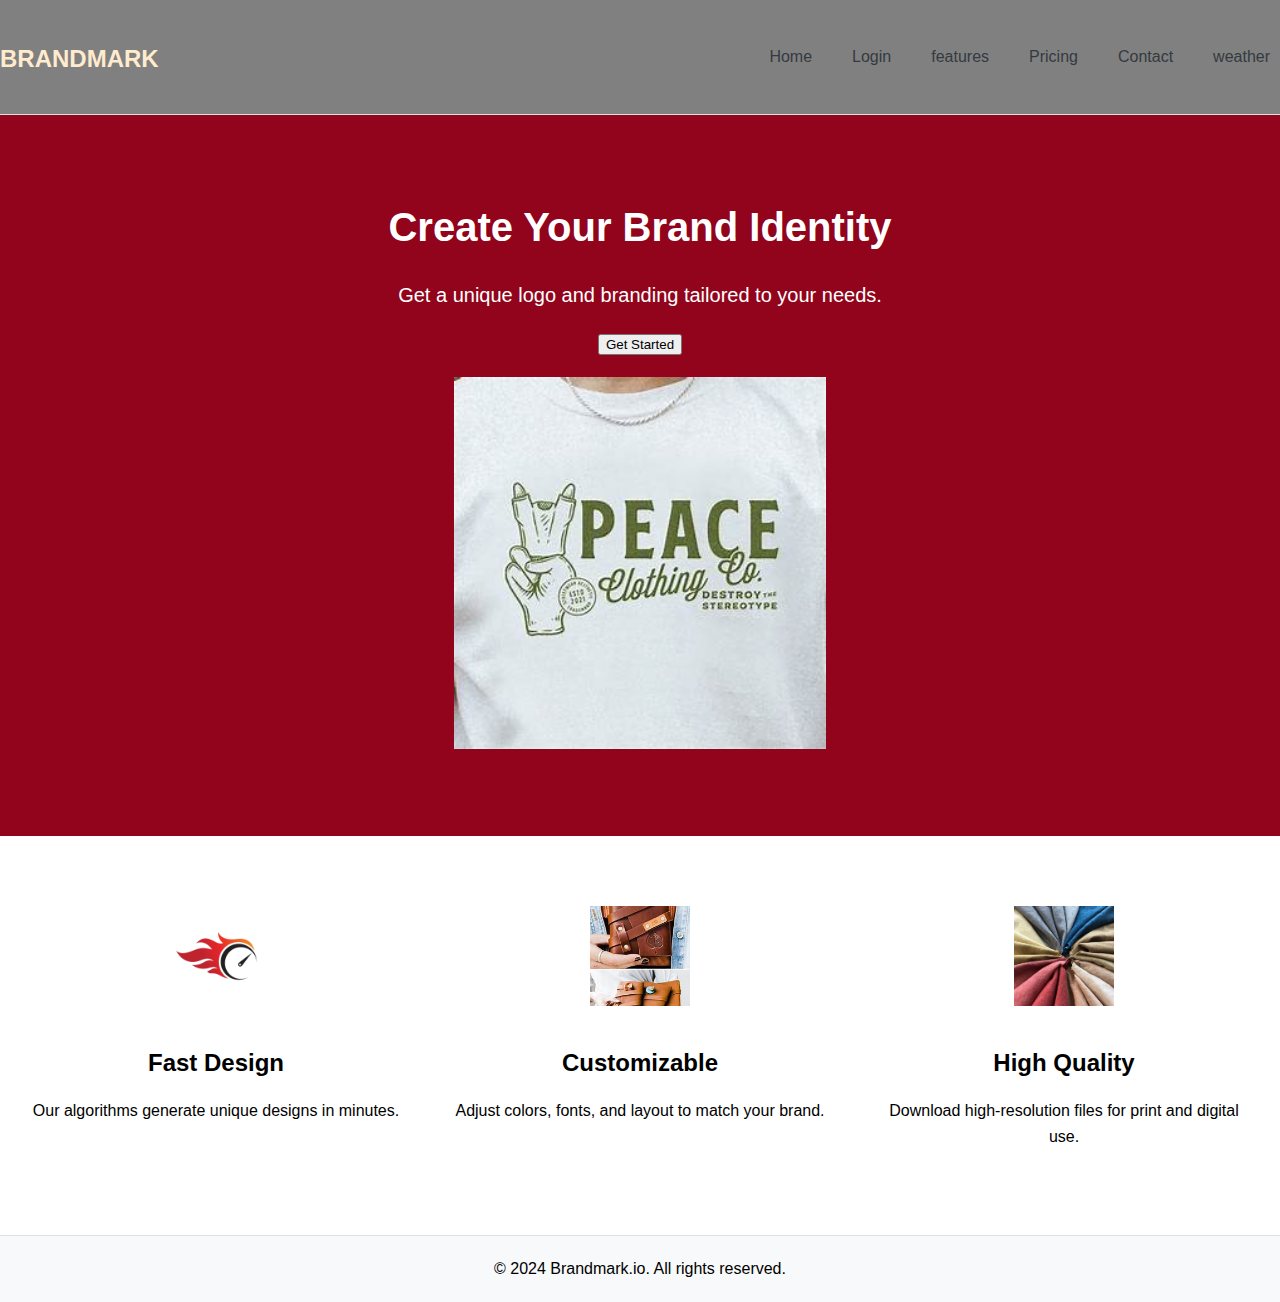
<file: index.html>
<!DOCTYPE html>
<html lang="en">
<head>
    <meta charset="UTF-8">
    <meta name="viewport" content="width=device-width, initial-scale=1.0">
    <title>Brandmark.io Clone</title>
    <link rel="stylesheet" href="style.css">
</head>
<body>
    <!-- Navbar -->
    <nav class="navbar">
        <div class="container">
           <h1><a href="#" class="navbar-brand">BRANDMARK</a></h1>
            <ul class="navbar-nav">
                <li><a href="home.html">Home</a></li>
                <li><a href="login.html">Login</a></li>
                <li><a href="Features.html">features</a></li>
                <li><a href="#">Pricing</a></li>
                <li><a href="#">Contact</a></li>
                <li><a href="#">weather</a></li>
                
            </ul>
        </div>
    </nav>

    <!-- Hero Section -->
    <header class="hero">
        <div class="container">
            <h1>Create Your Brand Identity</h1>
            <p>Get a unique logo and branding tailored to your needs.</p>
            <button onclick="Get Started">Get Started</button><br>
            
            <img src="hero.jpeg" alt="Hero Image" class="hero-img">
        </div>
    </header>

    <!-- Features Section -->
    <section class="features">
        <div class="container">
            <div class="feature">
                <img src="Fast Design.jpg" alt="Fast Design" class="feature-img">
                <h2>Fast Design</h2>
                <p>Our algorithms generate unique designs in minutes.</p>
            </div>
            <div class="feature">
                <img src="Customizable.jpeg" alt="Customizable" class="feature-img">
                <h2>Customizable</h2>
                <p>Adjust colors, fonts, and layout to match your brand.</p>
            </div>
            <div class="feature">
                <img src="High Quality.jpeg" alt="High Quality" class="feature-img">
                <h2>High Quality</h2>
                <p>Download high-resolution files for print and digital use.</p>
            </div>
        </div>
    </section>

    <!-- Footer -->
    <footer>
        <div class="container">
            <p>&copy; 2024 Brandmark.io. All rights reserved.</p>
        </div>
    </footer>
</body>
</html>
</file>
<file: style.css>
/* General Styles */
body {
    margin: 0;
    font-family: Arial, sans-serif;
    line-height: 1.6;
}

/* Navbar Styles */
.navbar {
    background-color: gray;
    border-bottom: 1px solid #dee2e6;
    padding: 10px 0;
}

.navbar .container {
    display: flex;
    justify-content: space-between;
    align-items: center;
}

.navbar-brand {
    font-size: 1.5rem;
    text-decoration: none;
    color:blanchedalmond;
}

.navbar-nav {
    list-style: none;
    padding: 0;
    margin: 0;
    display: flex;
}

.navbar-nav li {
    margin-left: 20px;
}

.navbar-nav a {
    text-decoration: none;
    color: #343a40;
    font-size: 1rem;
    padding: 5px 10px;
}

.navbar-nav a.active, .navbar-nav a:hover {
    color: #007bff;
    background-color: #e9ecef;
    border-radius: 5px;
}

/* Hero Section Styles */
.hero {
    background-color:rgb(145, 4, 28);
    color: #ffffff;
    text-align: center;
    padding: 80px 20px;
    position: relative;
}

.hero h1 {
    font-size: 2.5rem;
    margin: 0;
}

.hero p {
    font-size: 1.25rem;
    margin: 20px 0;
}

.cta-button {
    text-decoration: none;
    color: #007bff;
    background-color: #ffffff;
    padding: 10px 20px;
    font-size: 1rem;
    border-radius: 5px;
    display: inline-block;
}

.hero-img {
    width: 30%;
    max-width: 600px;
    height: auto;
    margin-top: 20px;
}

/* Features Section Styles */
.features {
    padding: 60px 20px;
    text-align: center;
}

.features .container {
    display: flex;
    flex-wrap: wrap;
    justify-content: space-between;
}

.feature {
    flex: 1;
    max-width: 30%;
    margin: 10px;
    box-sizing: border-box;
}

.feature-img {
    width: 100px;
    height: 100px;
    object-fit: cover;
    margin-bottom: 10px;
}

.feature h2 {
    font-size: 1.5rem;
    margin-bottom: 10px;
}

.feature p {
    font-size: 1rem;
}

/* Footer Styles */
footer {
    background-color: #f8f9fa;
    text-align: center;
    padding: 20px 0;
    border-top: 1px solid #dee2e6;
}

footer p {
    margin: 0;
}

/* Responsive Styles */
@media (max-width: 768px) {
    .navbar-nav {
        flex-direction: column;
        align-items: center;
    }

    .navbar-nav li {
        margin: 10px 0;
    }

    .hero h1 {
        font-size: 2rem;
    }

    .hero p {
        font-size: 1rem;
    }

    .cta-button {
        font-size: 0.875rem;
    }

    .feature {
        max-width: 100%;
        margin: 10px 0;
    }

    .feature-img {
        width: 80px;
        height: 80px;
    }
}

@media (max-width: 576px) {
    .hero {
        padding: 60px 10px;
    }

    .hero h1 {
        font-size: 1.75rem;
    }

    .hero p {
        font-size: 0.875rem;
    }

    .cta-button {
        font-size: 0.75rem;
        padding: 8px 16px;
    }

    .feature h2 {
        font-size: 1.25rem;
    }

    .feature p {
        font-size: 0.875rem;
    }

    .feature-img {
        width: 60px;
        height: 60px;
    }
    
}
</file>
